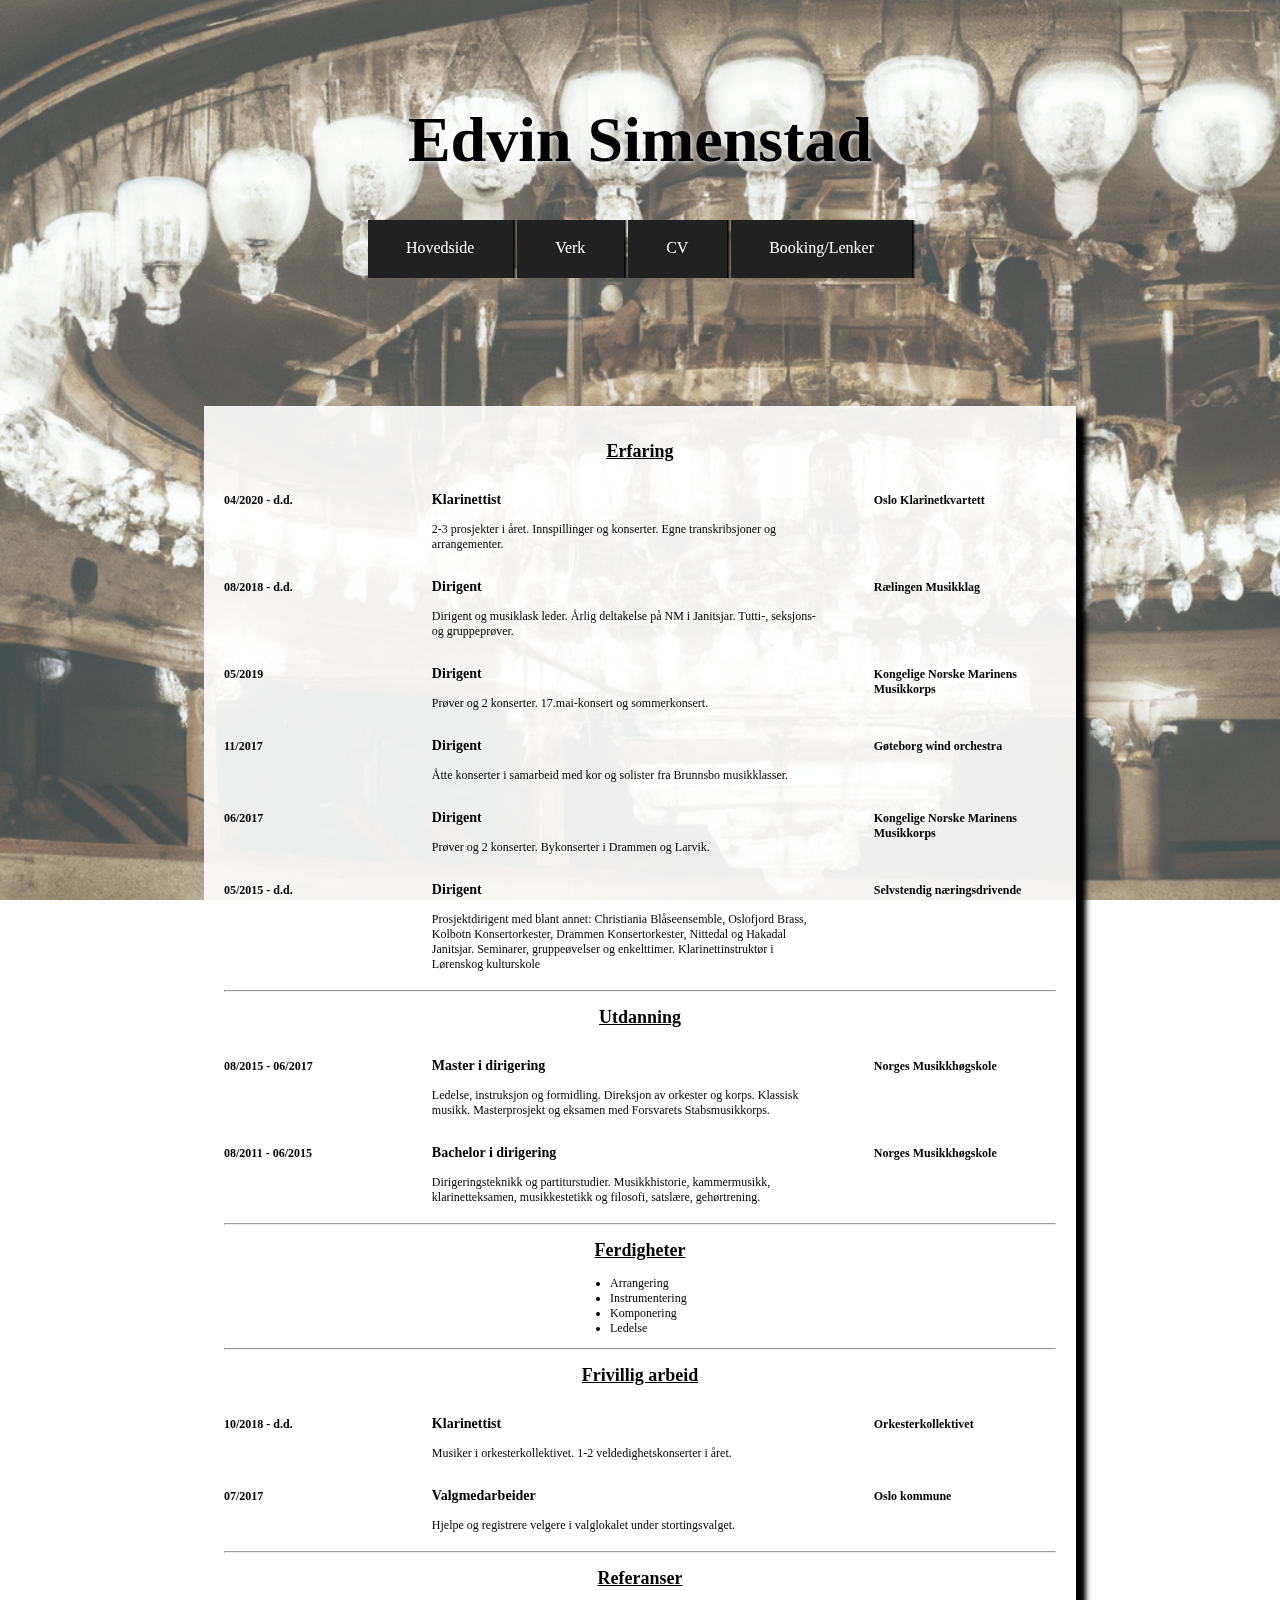
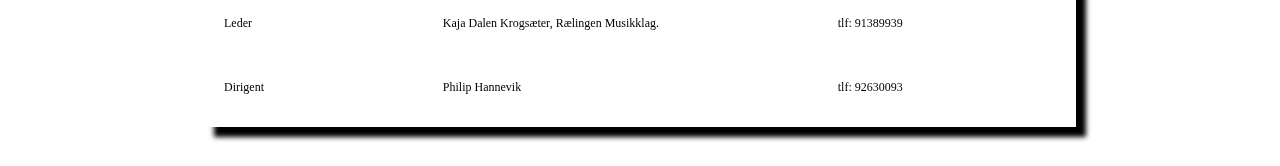
<file: cv.html>
<!DOCTYPE html>
<html>
    <head>
        <link rel="stylesheet" href="style.css">
        <meta charset="UTF-8">
        <meta name="viewport" content="width=device-width, initial-scale=1">
        <title>CV</title>
        <link rel="icon" type="image/x-icon" href="assets/favicon.ico">
    </head>

    <body>
        <div class="background-wrap">
            <div class="content-wrap">

                <!--HEADER-->
                
                <!-- <div class="construction">
                    !Site under construction!
                </div> -->
        
                <h1>
                    Edvin Simenstad
                </h1>
        
                <div class="menu">
                    <a href="index.html">Hovedside</a>
                    <a href="verk.html">Verk</a>
                    <a href="cv.html">CV</a>
                    <a href="kontakt.html">Booking/Lenker</a>
                </div>
        


                <!--CONTENT-->
                <div class="box">
                    
                    <u><h2>Erfaring</h2></u>
                    
                    <div class="cv-container">
                        <h4 class="cv-date">04/2020 - d.d.</h4>
                        <div class="cv-content">
                            <h3>Klarinettist</h3>
                            <p>
                                2-3 prosjekter i året. Innspillinger og konserter.
                                Egne transkribsjoner og arrangementer.
                            </p>
                        </div>
                        <h4 class="cv-place">Oslo Klarinetkvartett</h4>
                    </div>
                    
                    <div class="cv-container">
                        <h4 class="cv-date">08/2018 - d.d.</h4>
                        <div class="cv-content">
                            <h3>Dirigent</h3>
                            <p>
                                Dirigent og musiklask leder.
                                Årlig deltakelse på NM i Janitsjar.
                                Tutti-, seksjons- og gruppeprøver.
                            </p>
                        </div>
                        <h4 class="cv-place">Rælingen Musikklag</h4>
                    </div>

                    <!--TODO legge til Maestro-->
                    
                    <div class="cv-container">
                        <h4 class="cv-date">05/2019</h4>
                        <div class="cv-content">
                            <h3>Dirigent</h3>
                            <p>Prøver og 2 konserter. 17.mai-konsert og sommerkonsert.</p>
                        </div>
                        <h4 class="cv-place">Kongelige Norske Marinens Musikkorps</h4>
                    </div>
                    
                    <div class="cv-container">
                        <h4 class="cv-date">11/2017</h4>
                        <div class="cv-content">
                            <h3>Dirigent</h3>
                            <p>Åtte konserter i samarbeid med kor og solister fra Brunnsbo musikklasser.</p>
                        </div>
                        <h4 class="cv-place">Gøteborg wind orchestra</h4>
                    </div>
                    
                    <div class="cv-container">
                        <h4 class="cv-date">06/2017</h4>
                        <div class="cv-content">
                            <h3>Dirigent</h3>
                            <p>Prøver og 2 konserter. Bykonserter i Drammen og Larvik.</p>
                        </div>
                        <h4 class="cv-place">Kongelige Norske Marinens Musikkorps</h4>
                    </div>
                    
                    <div class="cv-container">
                        <h4 class="cv-date">05/2015 - d.d.</h4>
                        <div class="cv-content">
                            <h3>Dirigent</h3>
                            <p>Prosjektdirigent med blant annet:
                                Christiania Blåseensemble, Oslofjord Brass, Kolbotn Konsertorkester, Drammen Konsertorkester, Nittedal og Hakadal Janitsjar.
                                Seminarer, gruppeøvelser og enkelttimer. Klarinettinstruktør i Lørenskog kulturskole</p>
                            </div>
                            <h4 class="cv-place">Selvstendig næringsdrivende</h4>
                        </div>
                        
                        <hr>
                        
                        <h2>Utdanning</h2>
            
                        <div class="cv-container">
                            <h4 class="cv-date">08/2015 - 06/2017</h4>
                            <div class="cv-content">
                                <h3>Master i dirigering</h3>
                                <p> Ledelse, instruksjon og formidling. Direksjon av orkester og korps.
                                    Klassisk musikk. Masterprosjekt og eksamen med Forsvarets Stabsmusikkorps.</p>
                            </div>
                            <h4 class="cv-place">Norges Musikkhøgskole</h4>
                        </div>
    
                        <div class="cv-container">
                            <h4 class="cv-date">08/2011 - 06/2015</h4>
                            <div class="cv-content">
                                <h3>Bachelor i dirigering</h3>
                                <p>Dirigeringsteknikk og partiturstudier.
                                    Musikkhistorie, kammermusikk, klarinetteksamen, musikkestetikk og filosofi, satslære, gehørtrening.</p>
                            </div>
                            <h4 class="cv-place">Norges Musikkhøgskole</h4>
                        </div>
            
                        <hr>
                        
                        <h2>Ferdigheter</h2>
                        <ul class="cv-ferdigheter">
                            <li>Arrangering</li>
                            <li>Instrumentering</li>
                            <li>Komponering</li>
                            <li>Ledelse</li>
                        </ul>
                        
                    <hr>
        
                    <h2>Frivillig arbeid</h2>
        
                    <div class="cv-container">
                        <h4 class="cv-date">10/2018 - d.d.</h4>
                        <div class="cv-content">
                            <h3>Klarinettist</h3>
                            <p>Musiker i orkesterkollektivet. 1-2 veldedighetskonserter i året.</p>
                        </div>
                        <h4 class="cv-place">Orkesterkollektivet</h4>
                    </div>
        
                    <div class="cv-container">
                        <h4 class="cv-date">07/2017</h4>
                        <div class="cv-content">
                            <h3>Valgmedarbeider</h3>
                            <p>Hjelpe og registrere  velgere i valglokalet  under stortingsvalget.</p>
                        </div>
                        <h4 class="cv-place">Oslo kommune</h4>
                    </div>
        
                    <hr>
        
                    <h2>Referanser</h2>
                    <div class="cv-container">
                        <p>Leder</p>
                        <p>Kaja Dalen Krogsæter, Rælingen Musikklag.</p>
                        <p>tlf: 91389939</p>

                        <p>Dirigent</p>
                        <p>Philip Hannevik</p>
                        <p>tlf: 92630093</p>
                    </div>
                </div>
            </div>
        </div>
    </body>
</html>
</file>
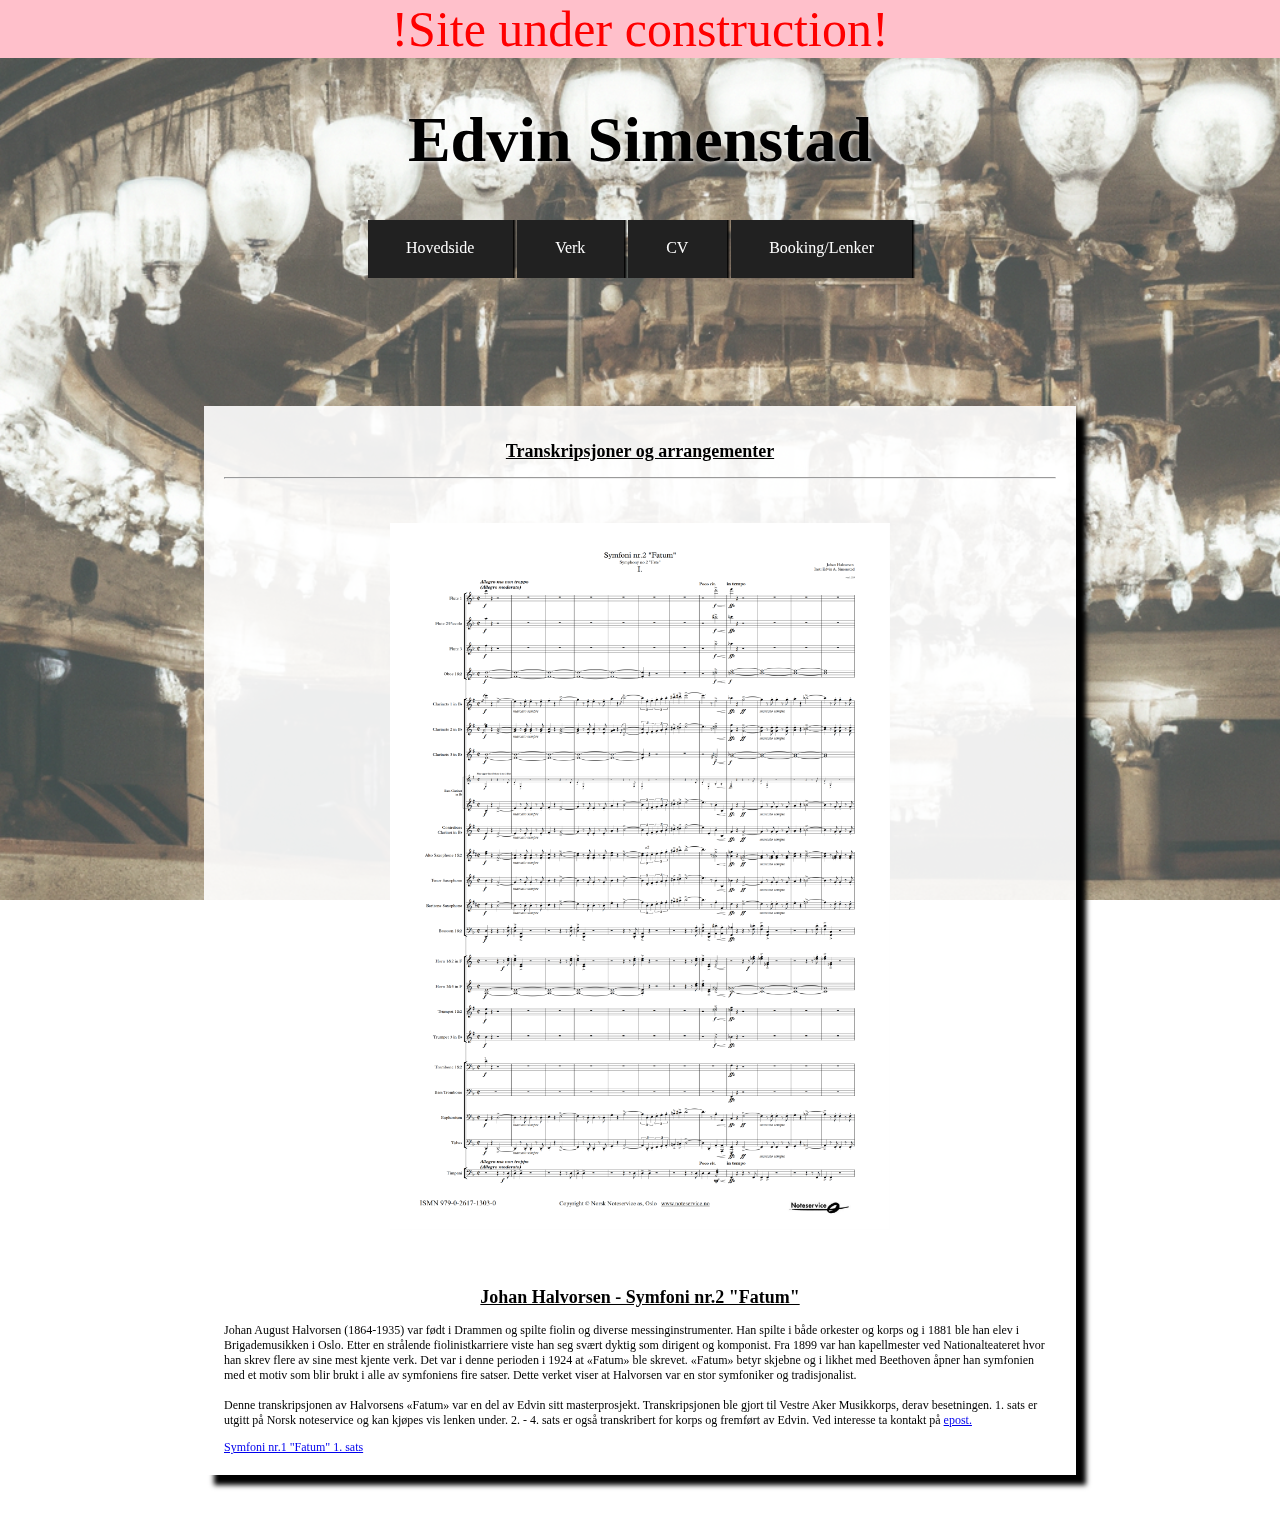
<file: transkripsjoner.html>
<!DOCTYPE html>
<html>
    <head>
        <link rel="stylesheet" href="style.css">
        <meta charset="UTF-8">
        <meta name="viewport" content="width=device-width, initial-scale=1">
        <title>Kontakt/lenker</title>
        <link rel="icon" type="image/x-icon" href="favicon.ico">
    </head>

    <body>
        <div class="background-wrap">
            <div class="content-wrap">

                <div class="construction">
                    !Site under construction!
                </div>
        
                <h1>Edvin Simenstad</h1>
        
                <div class="menu">
                    <a href="index.html">Hovedside</a>
                    <a href="transkripsjoner.html">Verk</a>
                    <a href="cv.html">CV</a>
                    <a href="kontakt.html">Booking/Lenker</a>
                </div>




                <div class="box">
                    <h2>Transkripsjoner og arrangementer</h2>

                    <hr>

                    <div class="verk">
                        <img src="assets/Halvorsen, Symfoni nr 2 (Fatum) ver.1.2.0_Side.2.png"
                        alt="Halvorsen, Symfoni nr.2">
                    </div>

                    <h2>Johan Halvorsen - Symfoni nr.2 "Fatum"</h2>
                    
                    <p>
                        Johan August Halvorsen (1864-1935) var født i Drammen og spilte fiolin og diverse messinginstrumenter. Han spilte i både orkester og korps og i 1881 ble han elev i Brigademusikken i Oslo. Etter en strålende fiolinistkarriere viste han seg svært dyktig som dirigent og komponist. Fra 1899 var han kapellmester ved Nationalteateret hvor han skrev flere av sine mest kjente verk. Det var i denne perioden i 1924 at «Fatum» ble skrevet. «Fatum» betyr skjebne og i likhet med Beethoven åpner han symfonien med et motiv som blir brukt i alle av symfoniens fire satser. Dette verket viser at Halvorsen var en stor symfoniker og tradisjonalist.
                        <br><br>
                        Denne transkripsjonen av Halvorsens «Fatum» var en del av Edvin sitt masterprosjekt. Transkripsjonen ble gjort til Vestre Aker Musikkorps, derav besetningen. 1. sats er utgitt på Norsk noteservice og kan kjøpes vis lenken under. 2. - 4. sats er også transkribert for korps og fremført av Edvin. Ved interesse ta kontakt på
                        <a href="mailto:edvin@simenstad.com" title="Send epost">epost.</a>
                    </p>

                    <a href="https://notebutikken.no/products/9790261829724-symfoni-nr-2-fatum-1-sats-symphony-no-2-fate-1st-movement-concert"
                        title="Gå til notebutikken.no"
                        >
                        Symfoni nr.1 "Fatum" 1. sats
                    </a>

                </div>


            </div>
        </div>
    </body>
</file>
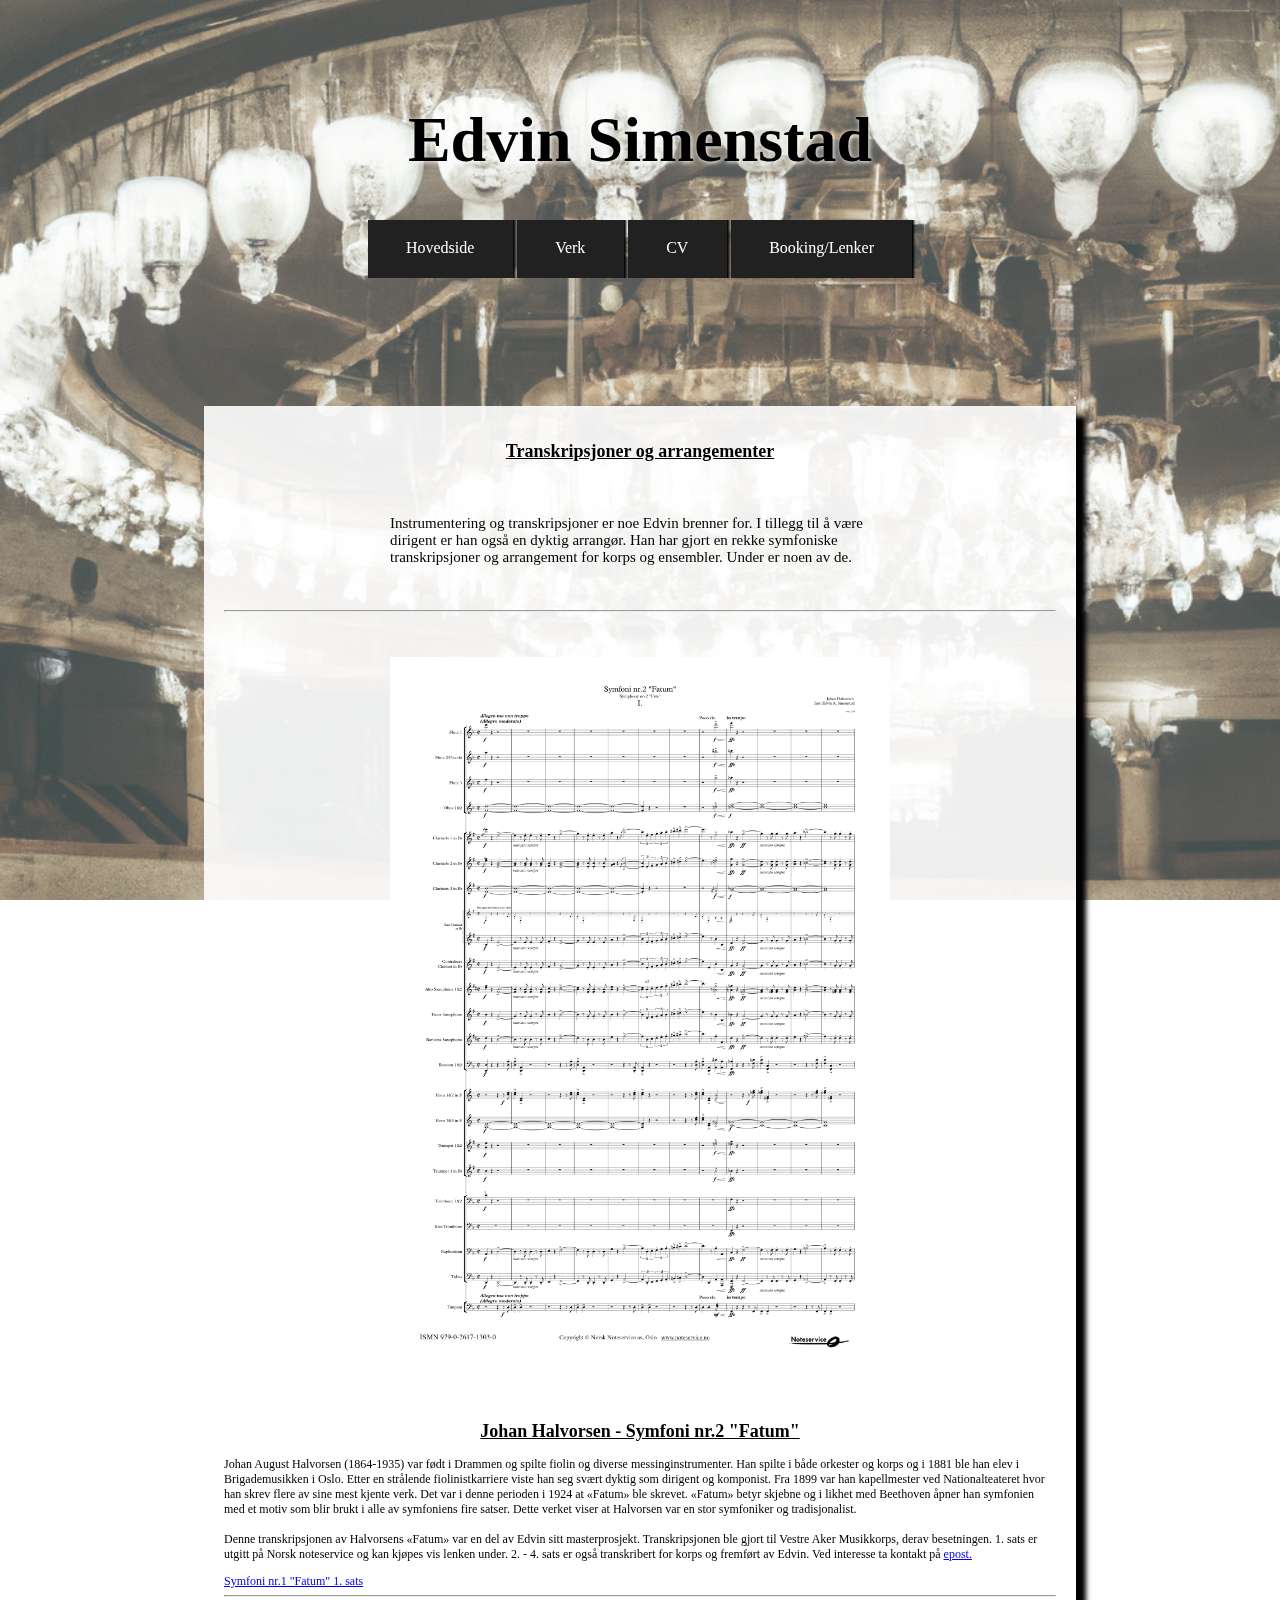
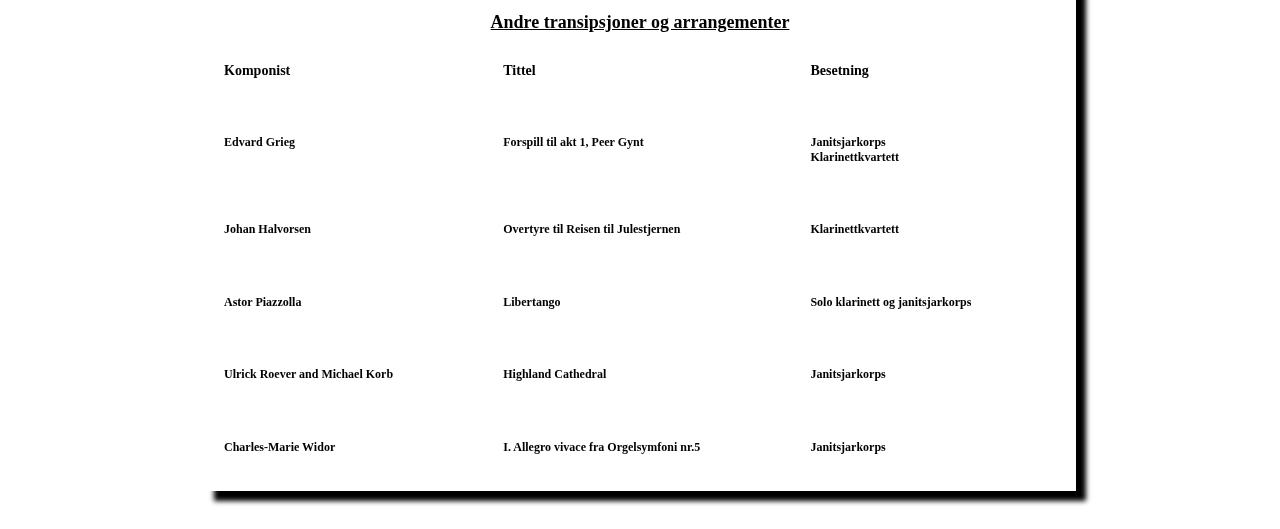
<file: verk.html>
<!DOCTYPE html>
<html>
    <head>
        <link rel="stylesheet" href="style.css">
        <meta charset="UTF-8">
        <meta name="viewport" content="width=device-width, initial-scale=1">
        <title>Verk</title>
        <link rel="icon" type="image/x-icon" href="assets/favicon.ico">
    </head>

    <body>
        <div class="background-wrap">
            <div class="content-wrap">

                <!--HEADER-->

                <!-- <div class="construction">
                    !Site under construction!
                </div> -->
        
                <h1>Edvin Simenstad</h1>
        
                <div class="menu">
                    <a href="index.html">Hovedside</a>
                    <a href="verk.html">Verk</a>
                    <a href="cv.html">CV</a>
                    <a href="kontakt.html">Booking/Lenker</a>
                </div>



                <!--CONTENT-->
                <div class="box">
                    <h2>Transkripsjoner og arrangementer</h2>

                    <div class="verk">
                        Instrumentering og transkripsjoner er noe Edvin brenner for. I tillegg til å være dirigent er han også en dyktig arrangør. Han har gjort en rekke symfoniske transkripsjoner og arrangement for korps og ensembler. Under er noen av de.
                    </div>

                    <hr>

                    <div class="verk">
                        <img src="assets/Halvorsen, Symfoni nr 2 (Fatum) ver.1.2.0_Side.2.png"
                        alt="Halvorsen, Symfoni nr.2">
                    </div>

                    <h2>Johan Halvorsen - Symfoni nr.2 "Fatum"</h2>
                    
                    <p>
                        Johan August Halvorsen (1864-1935) var født i Drammen og spilte fiolin og diverse messinginstrumenter. Han spilte i både orkester og korps og i 1881 ble han elev i Brigademusikken i Oslo. Etter en strålende fiolinistkarriere viste han seg svært dyktig som dirigent og komponist. Fra 1899 var han kapellmester ved Nationalteateret hvor han skrev flere av sine mest kjente verk. Det var i denne perioden i 1924 at «Fatum» ble skrevet. «Fatum» betyr skjebne og i likhet med Beethoven åpner han symfonien med et motiv som blir brukt i alle av symfoniens fire satser. Dette verket viser at Halvorsen var en stor symfoniker og tradisjonalist.
                        <br><br>
                        Denne transkripsjonen av Halvorsens «Fatum» var en del av Edvin sitt masterprosjekt. Transkripsjonen ble gjort til Vestre Aker Musikkorps, derav besetningen. 1. sats er utgitt på Norsk noteservice og kan kjøpes vis lenken under. 2. - 4. sats er også transkribert for korps og fremført av Edvin. Ved interesse ta kontakt på
                        <a href="mailto:edvin@simenstad.com" title="Send epost">epost.</a>
                    </p>

                    <a href="https://notebutikken.no/products/9790261829724-symfoni-nr-2-fatum-1-sats-symphony-no-2-fate-1st-movement-concert"
                        title="Gå til notebutikken.no"
                        >
                        Symfoni nr.1 "Fatum" 1. sats
                    </a>

                    <hr>

                    <h2>Andre transipsjoner og arrangementer</h2>

                    <div class="cv-container">
                        <h3>Komponist</h3>
                        <h3>Tittel</h3>
                        <h3>Besetning</h3>

                        <h4>Edvard Grieg</h4>
                        <h4>Forspill til akt 1, Peer Gynt</h4>
                        <h4>Janitsjarkorps<br>Klarinettkvartett</h4>

                        <h4>Johan Halvorsen</h4>
                        <h4>Overtyre til Reisen til Julestjernen</h4>
                        <h4>Klarinettkvartett</h4>

                        <h4>Astor Piazzolla</h4>
                        <h4>Libertango</h4>
                        <h4>Solo klarinett og janitsjarkorps</h4>

                        <h4>Ulrick Roever and Michael Korb</h4>
                        <h4>Highland Cathedral</h4>
                        <h4>Janitsjarkorps</h4>

                        <h4>Charles-Marie Widor</h4>
                        <h4>I. Allegro vivace fra Orgelsymfoni nr.5</h4>
                        <h4>Janitsjarkorps</h4>
                    </div>

                </div>


            </div>
        </div>
    </body>
</file>
<file: style.css>
body {
    max-width: 1000px;
    margin: 0 auto; /*Denne sentrere hele siden*/

    padding-top: 60px; /*For site under construction ikke skal dekke over tittelen*/
}

/* .background-wrap {
    position: relative;
} */

.background-wrap:before {
    content: ' '; /*Denne maa vaere her*/ 
    /* display: block; */
    position: fixed;
    left: 0;
    top: 0;
    width: 100%;
    height: 100%;
    opacity: 0.75;

    background-image: url("assets/Inside a big empty beautiful classical concert hall. Big chandelier in the middle. Dim light.png");
    background-repeat: no-repeat;
    background-attachment: fixed;
    background-size: cover;
}

.content-wrap {
    position: relative;
}

h1 {
    text-align: center;
    font-size: 5vw;
    text-shadow: 1px 1px 5px white;
}

/*Hvis viewport bredde er veldig kort*/
@media screen and (max-width: 500px) {
    .hovedside {
        display: grid;
    }

    .hovedside img {
        /*!important overskriver stylen i .hovedside img*/
        margin-left: auto !important;
        margin-right: auto !important;
        max-width: 75vw !important;
        margin-bottom: 0 !important;
    }

    .menu a {
        font-size: small !important;
    }

    .cv-container {
        grid-template-areas:
        "place cont"
        "date cont"
        ;
    }

    .cv-place {
        font-size: 10px;
        grid-column: 1 !important;
        grid-area: place;
        margin-bottom: 0;
    }

    .cv-date {
        font-size: 10px;
        grid-area: date;
        margin-top: 0;
    }

    .cv-content {
        grid-row: span 2;
        width: 60vw !important;
        grid-area: cont;
    }

    .cv-content p{
        font-size: 10px !important;
    }

}

.hovedside img {
    float: left;
    max-width: 50vw;
    max-height: 100vh;
    border-radius: 50px; /*Denne runder av kantene*/
    margin: 30px;
    box-shadow: 10px 10px 5px rgba(0, 0, 0, 0.67);
}

.hovedside-tekst {
    font-size: 20px;
}

.menu {
    overflow: hidden;
    text-align: center;
    padding: 20px;
}

.menu a {
    background-color: rgb(33, 33, 33);
    color: white;
    padding: 3vw 3vw 3vw 3vw;
    font-size: medium;
    box-shadow: 2px 2px 2px black;
    text-decoration: none;
}

.menu a:hover {
    background-color: white;
    color: black;
    opacity: 0.5;
    font-size: 20;
    box-shadow: 2px 2px 2px black;
}

.box {
    margin-top: 10vw;
    margin-left: 5vw;
    margin-right: 5vw;
    margin-bottom: 3vw;
    background-color: rgba(255, 255, 255, 0.9);
    padding: 20px;
    font-size: 12px;
    box-shadow: 10px 10px 5px black;
}

.box p {
    font-size: 12px;
}

.box h2 {
    text-align: center;
    text-decoration: underline;
}

/*Lager et rutenett av elementene inni*/
.cv-container {
    display: grid;
    grid-template-columns: auto auto auto;
    gap: 2vw;
    align-self: center;
}

.cv-date {
    grid-column: 1;
    max-width: 150px;
    width: 20vw;
}

.cv-content {
    grid-column: 2;
    max-width: 400px;
    width: 30vw;
}

.cv-place {
    grid-column: 3;
    max-width: 150px;
    width: 20vw;
    display: flex;
}

.cv-ferdigheter {
    width: 100px;
    margin-left: auto;
    margin-right: auto;
}

.booking {
    text-align: center;
}


.booking p {
    font-size: 20px;
    width: 200px;
    margin-left: auto;
    margin-right: auto;
    text-align: left;
}

.booking img {
    min-width: 200px;
    max-width: 30vw;
    margin: 2vw;
}

.booking img:hover {
    opacity: 0.75;
}

.booking iframe {
    width: 300px;
    height: 300px;
}

.construction {
    font-size: 50px;
    color: red;
    background-color: pink;
    text-align: center;
    top: 0;
    left: 0;
    position: fixed;
    width: 100%;
}

/*En wrapper for img og gir style til toppteksten*/
.verk {
    max-width: 500px;
    display: block;
    margin-left: auto;
    margin-right: auto;
    padding: 3vw;

    font-size: 15px;
}

.verk img {
    max-width: 100%;
}
</file>
